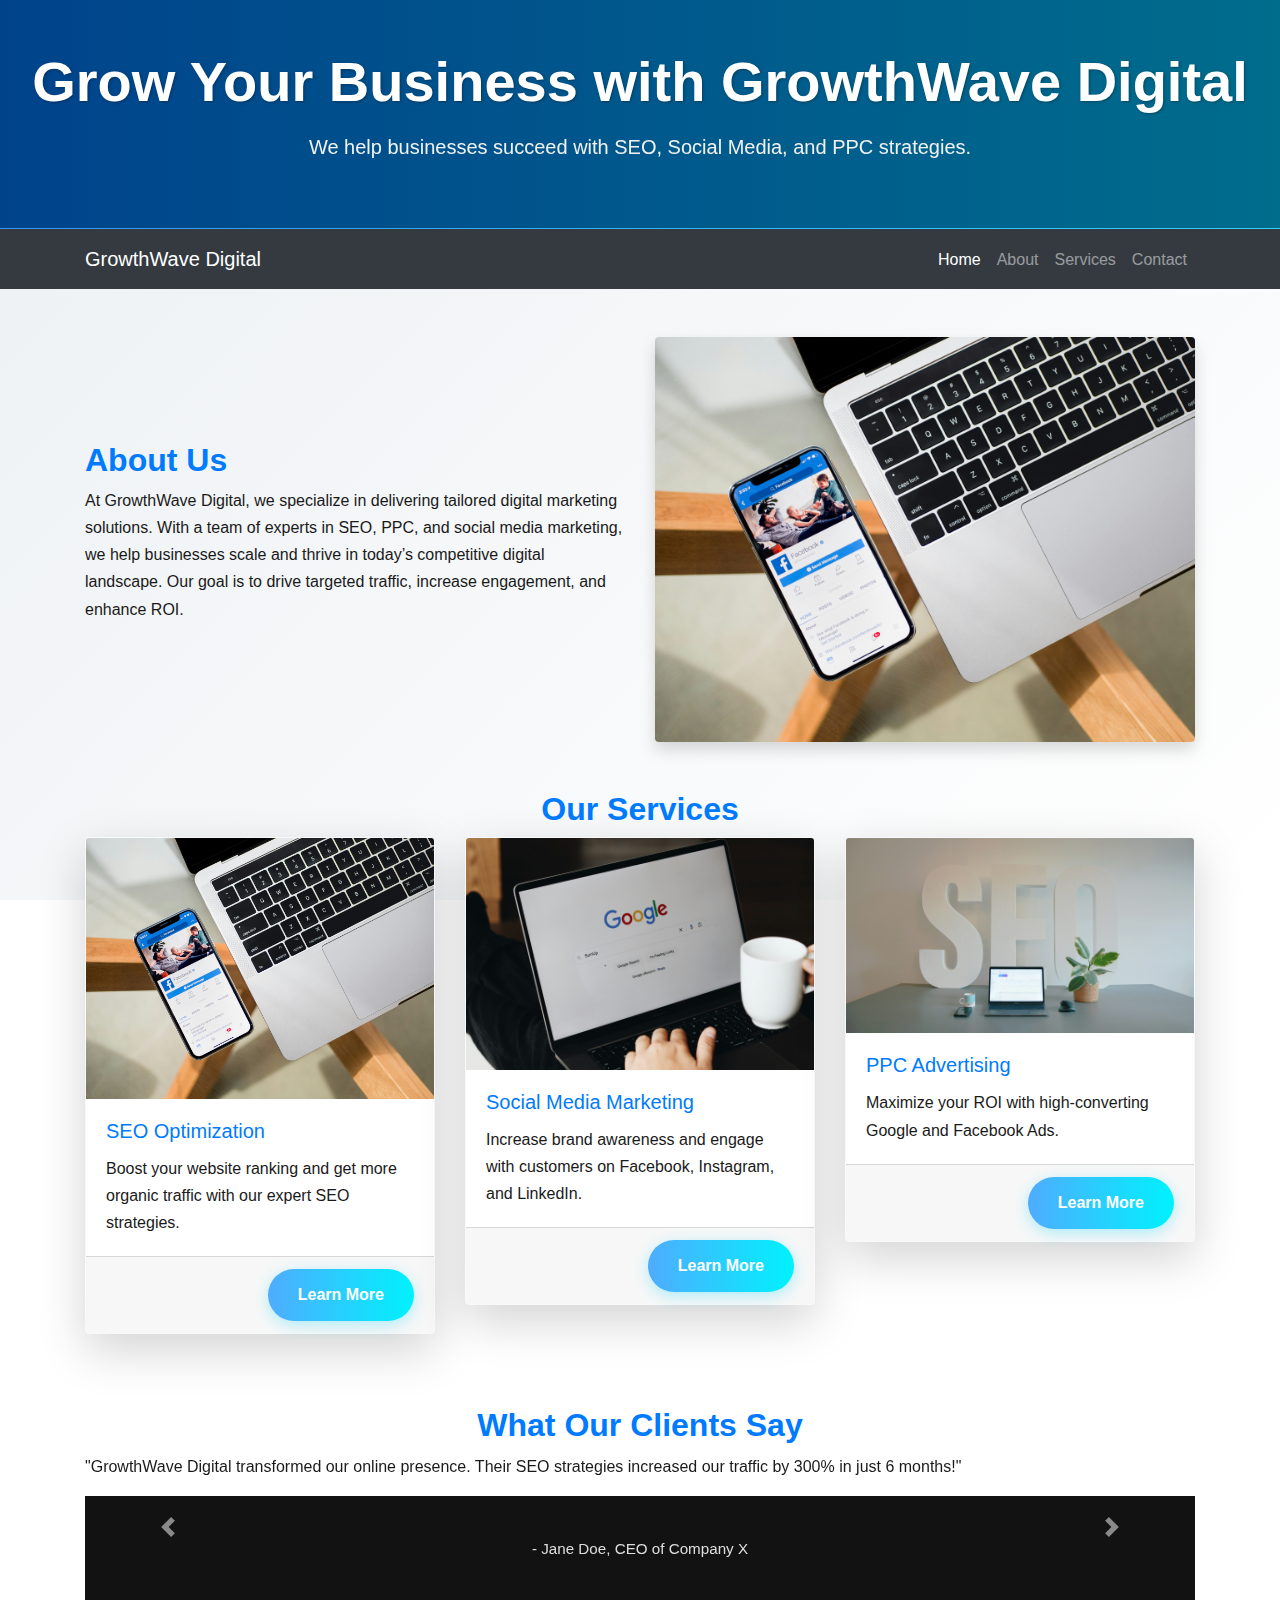
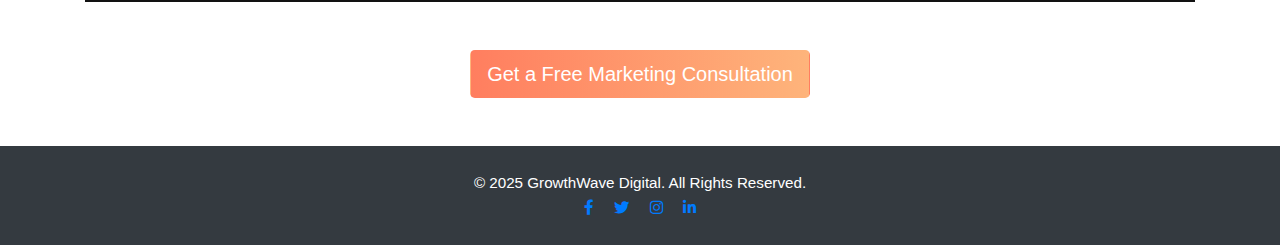
<file: index.html>
<!DOCTYPE html>
<html lang="en">

<head>
    <meta charset="UTF-8">
    <meta name="viewport" content="width=device-width, initial-scale=1.0">
    <title>GrowthWave Digital - Digital Marketing Experts</title>

    <!-- Google Fonts -->
    <link href="https://fonts.googleapis.com/css2?family=Roboto:wght@300;400;700&display=swap" rel="stylesheet">

    <!-- FontAwesome (CDN) -->
    <link rel="stylesheet" href="https://cdnjs.cloudflare.com/ajax/libs/font-awesome/5.15.3/css/all.min.css">

    <!-- Bootstrap (CDN) -->
    <link rel="stylesheet" href="https://stackpath.bootstrapcdn.com/bootstrap/4.5.2/css/bootstrap.min.css">

    <!-- Custom CSS -->
    <link rel="stylesheet" href="css/style.css">
</head>

<body>
    <!-- Header Section with Gradient -->
    <header class="container-fluid text-white text-center py-5" style="background: linear-gradient(to right, #007bff, #00c6ff);">
        <div class="row">
            <div class="col-12">
                <h1 class="display-4 font-weight-bold">Grow Your Business with GrowthWave Digital</h1>
                <p class="lead">We help businesses succeed with SEO, Social Media, and PPC strategies.</p>
            </div>
        </div>
    </header>

    <!-- Navbar -->
    <nav class="navbar navbar-expand-lg navbar-dark bg-dark">
        <div class="container">
            <a class="navbar-brand" href="index.html">GrowthWave Digital</a>
            <button class="navbar-toggler" data-toggle="collapse" data-target="#navbarNav">
                <span class="navbar-toggler-icon"></span>
            </button>
            <div class="collapse navbar-collapse" id="navbarNav">
                <ul class="navbar-nav ml-auto">
                    <li class="nav-item active">
                        <a class="nav-link" href="index.html">Home</a>
                    </li>
                    <li class="nav-item">
                        <a class="nav-link" href="about.html">About</a>
                    </li>
                    <li class="nav-item">
                        <a class="nav-link" href="services.html">Services</a>
                    </li>
                    <li class="nav-item">
                        <a class="nav-link" href="contact.html">Contact</a>
                    </li>
                </ul>
            </div>
        </div>
    </nav>

    <!-- About Us Section with Background and Styling -->
    <section class="container my-5">
        <div class="row align-items-center">
            <div class="col-md-6">
                <h2 class="tm-text-primary font-weight-bold">About Us</h2>
                <p>At GrowthWave Digital, we specialize in delivering tailored digital marketing solutions. With a team of experts in SEO, PPC, and social media marketing, we help businesses scale and thrive in today’s competitive digital landscape. Our goal is to drive targeted traffic, increase engagement, and enhance ROI.</p>
            </div>
            <div class="col-md-6">
                <img src="img/timothy-hales-bennett-OwvRB-M3GwE-unsplash.jpg" alt="About GrowthWave Digital" class="img-fluid rounded shadow">
            </div>
        </div>
    </section>

    <!-- Services Section with Cards and Hover Effects -->
    <section class="container my-5">
        <h2 class="text-center tm-text-primary font-weight-bold">Our Services</h2>
        <div class="row">
            <div class="col-md-4 mb-4">
                <div class="card shadow-lg border-light">
                    <img src="img/timothy-hales-bennett-OwvRB-M3GwE-unsplash.jpg" class="card-img-top" alt="SEO Optimization">
                    <div class="card-body">
                        <h5 class="card-title text-primary">SEO Optimization</h5>
                        <p class="card-text">Boost your website ranking and get more organic traffic with our expert SEO strategies.</p>
                    </div>
                    <div class="card-footer text-right">
                        <a href="#" class="btn btn-primary">Learn More</a>
                    </div>
                </div>
            </div>
            <div class="col-md-4 mb-4">
                <div class="card shadow-lg border-light">
                    <img src="img/sumup-KqiykWgHBtQ-unsplash.jpg" class="card-img-top" alt="Social Media Marketing">
                    <div class="card-body">
                        <h5 class="card-title text-primary">Social Media Marketing</h5>
                        <p class="card-text">Increase brand awareness and engage with customers on Facebook, Instagram, and LinkedIn.</p>
                    </div>
                    <div class="card-footer text-right">
                        <a href="#" class="btn btn-primary">Learn More</a>
                    </div>
                </div>
            </div>
            <div class="col-md-4 mb-4">
                <div class="card shadow-lg border-light">
                    <img src="img/lukas-muller-Q4iYWsWbR90-unsplash.jpg" class="card-img-top" alt="PPC Advertising">
                    <div class="card-body">
                        <h5 class="card-title text-primary">PPC Advertising</h5>
                        <p class="card-text">Maximize your ROI with high-converting Google and Facebook Ads.</p>
                    </div>
                    <div class="card-footer text-right">
                        <a href="#" class="btn btn-primary">Learn More</a>
                    </div>
                </div>
            </div>
        </div>
    </section>

    <!-- Testimonials Section with Background Color and Padding -->
    <section class="container my-5">
        <h2 class="text-center tm-text-primary font-weight-bold">What Our Clients Say</h2>
        <div id="testimonialCarousel" class="carousel slide" data-ride="carousel">
            <div class="carousel-inner">
                <div class="carousel-item active">
                    <p>"GrowthWave Digital transformed our online presence. Their SEO strategies increased our traffic by 300% in just 6 months!"</p>
                    <footer>- Jane Doe, CEO of Company X</footer>
                </div>
                <div class="carousel-item">
                    <p>"The PPC campaign we ran with GrowthWave resulted in a 200% increase in conversions. Highly recommend!"</p>
                    <footer>- John Smith, Marketing Manager at Brand Y</footer>
                </div>
            </div>
            <a class="carousel-control-prev" href="#testimonialCarousel" role="button" data-slide="prev">
                <span class="carousel-control-prev-icon" aria-hidden="true"></span>
                <span class="sr-only">Previous</span>
            </a>
            <a class="carousel-control-next" href="#testimonialCarousel" role="button" data-slide="next">
                <span class="carousel-control-next-icon" aria-hidden="true"></span>
                <span class="sr-only">Next</span>
            </a>
        </div>
    </section>

    <!-- Call-to-Action Section with Gradient -->
    <section class="container text-center my-5">
        <a href="contact.html" class="btn btn-lg" style="background: linear-gradient(to right, #ff7e5f, #feb47b); color: white;">Get a Free Marketing Consultation</a>
    </section>

    <!-- Footer Section with Background Color -->
    <footer class="bg-dark text-white py-4">
        <div class="container text-center">
            <p>&copy; 2025 GrowthWave Digital. All Rights Reserved.</p>
            <div>
                <a href="https://www.facebook.com" class="mx-2"><i class="fab fa-facebook-f"></i></a>
                <a href="https://www.twitter.com" class="mx-2"><i class="fab fa-twitter"></i></a>
                <a href="https://www.instagram.com" class="mx-2"><i class="fab fa-instagram"></i></a>
                <a href="https://www.linkedin.com" class="mx-2"><i class="fab fa-linkedin-in"></i></a>
            </div>
        </div>
    </footer>

    <!-- Back to Top Button -->
    <button id="backToTop" onclick="window.scrollTo(0, 0);" style="display:none;">
        <i class="fas fa-chevron-up"></i>
    </button>

    <!-- jQuery (CDN) -->
    <script src="https://code.jquery.com/jquery-3.6.0.min.js"></script>

    <!-- Bootstrap Bundle (CDN) -->
    <script src="https://stackpath.bootstrapcdn.com/bootstrap/4.5.2/js/bootstrap.bundle.min.js"></script>

    <!-- Custom JavaScript -->
    <script src="js/script.js"></script>

    <!-- jQuery for Back to Top Button -->
    <script>
        $(window).scroll(function () {
            if ($(this).scrollTop() > 100) {
                $('#backToTop').fadeIn();
            } else {
                $('#backToTop').fadeOut();
            }
        });
    </script>
</body>

</html>
</file>
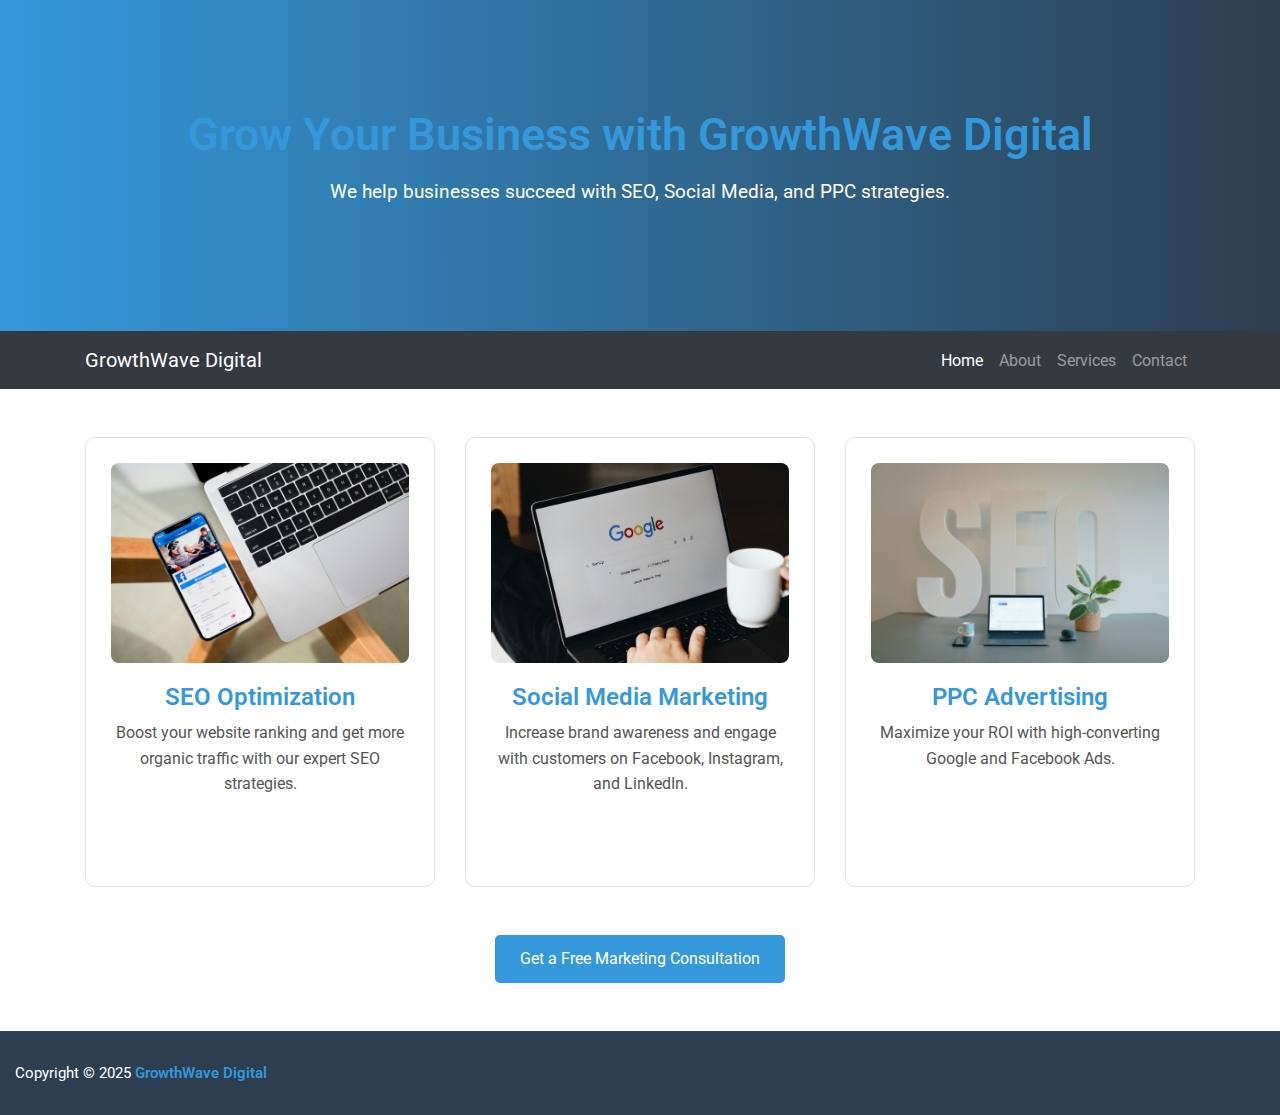
<file: GrowthWave-Digital/index.html>
<!DOCTYPE html>
<html lang="en">

<head>
    <meta charset="UTF-8">
    <meta name="viewport" content="width=device-width, initial-scale=1.0">
    <title>GrowthWave Digital - Digital Marketing Experts</title>
    <!-- Google Fonts -->
    <link href="https://fonts.googleapis.com/css2?family=Roboto:wght@300;400;700&display=swap" rel="stylesheet">

    <!-- FontAwesome (CDN) -->
    <link rel="stylesheet" href="https://cdnjs.cloudflare.com/ajax/libs/font-awesome/5.15.3/css/all.min.css">

    <!-- Bootstrap (CDN) -->
    <link rel="stylesheet" href="https://stackpath.bootstrapcdn.com/bootstrap/4.5.2/css/bootstrap.min.css">

    <!-- Custom CSS -->
    <link rel="stylesheet" href="css/style.css">
</head>

<body>
    <!-- Header Section -->
    <header class="container-fluid">
        <div class="row">
            <div class="col-12 text-center py-5">
                <h1 class="tm-text-primary">Grow Your Business with GrowthWave Digital</h1>
                <p>We help businesses succeed with SEO, Social Media, and PPC strategies.</p>
            </div>
        </div>
    </header>

    <!-- Navbar -->
    <nav class="navbar navbar-expand-lg navbar-dark bg-dark">
        <div class="container">
            <a class="navbar-brand" href="index.html">GrowthWave Digital</a>
            <button class="navbar-toggler" data-toggle="collapse" data-target="#navbarNav">
                <span class="navbar-toggler-icon"></span>
            </button>
            <div class="collapse navbar-collapse" id="navbarNav">
                <ul class="navbar-nav ml-auto">
                    <li class="nav-item active">
                        <a class="nav-link" href="index.html">Home</a>
                    </li>
                    <li class="nav-item">
                        <a class="nav-link" href="about.html">About</a>
                    </li>
                    <li class="nav-item">
                        <a class="nav-link" href="services.html">Services</a>
                    </li>
                    <li class="nav-item">
                        <a class="nav-link" href="contact.html">Contact</a>
                    </li>
                </ul>
            </div>
        </div>
    </nav>

    <!-- Services Section -->
    <section class="container my-5">
        <div class="row">
            <div class="col-md-4">
                <div class="tm-service-box mb-5">
                    <img src="img/timothy-hales-bennett-OwvRB-M3GwE-unsplash.jpg" alt="SEO Optimization" class="img-fluid tm-service-img">
                    <div>
                        <h4 class="tm-text-primary">SEO Optimization</h4>
                        <p class="tm-service-text">Boost your website ranking and get more organic traffic with our expert SEO strategies.</p>
                    </div>
                </div>
            </div>
            <div class="col-md-4">
                <div class="tm-service-box mb-5">
                    <img src="img/sumup-KqiykWgHBtQ-unsplash.jpg" alt="Social Media Marketing" class="img-fluid tm-service-img">
                    <div>
                        <h4 class="tm-text-primary">Social Media Marketing</h4>
                        <p class="tm-service-text">Increase brand awareness and engage with customers on Facebook, Instagram, and LinkedIn.</p>
                    </div>
                </div>
            </div>
            <div class="col-md-4">
                <div class="tm-service-box mb-5">
                    <img src="img/lukas-muller-Q4iYWsWbR90-unsplash.jpg" alt="PPC Advertising" class="img-fluid tm-service-img">
                    <div>
                        <h4 class="tm-text-primary">PPC Advertising</h4>
                        <p class="tm-service-text">Maximize your ROI with high-converting Google and Facebook Ads.</p>
                    </div>
                </div>
            </div>
        </div>
    </section>

    <!-- Call-to-Action Section -->
    <div class="text-center my-5">
        <a href="contact.html" class="btn btn-primary">Get a Free Marketing Consultation</a>
    </div>

    <!-- Footer Section -->
    <footer class="container-fluid">
        <div class="row">
            <p class="col-lg-9 col-md-8 mb-5 mb-md-0">
                Copyright &copy; 2025 <span class="tm-text-primary">GrowthWave Digital</span>
            </p>
        </div>
    </footer>

    <!-- jQuery (CDN) -->
    <script src="https://code.jquery.com/jquery-3.6.0.min.js"></script>

    <!-- Bootstrap Bundle (CDN) -->
    <script src="https://stackpath.bootstrapcdn.com/bootstrap/4.5.2/js/bootstrap.bundle.min.js"></script>

    <!-- Custom JavaScript -->
    <script src="js/script.js"></script>
</body>

</html>
</file>
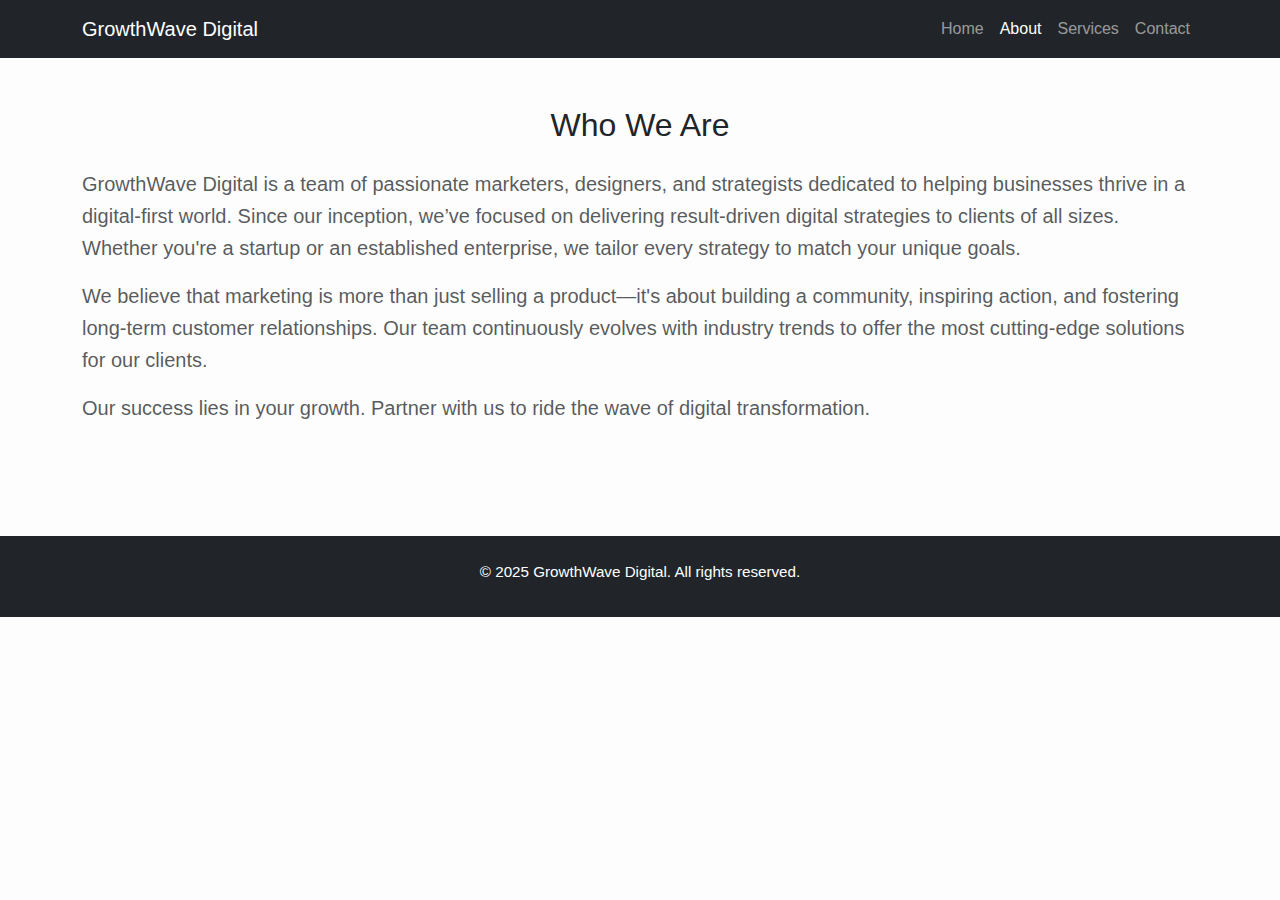
<file: GrowthWave-Digital/about.html>
<!DOCTYPE html>
<html lang="en">

<head>
  <meta charset="UTF-8" />
  <meta name="viewport" content="width=device-width, initial-scale=1.0" />
  <title>About Us - GrowthWave Digital</title>
  <link rel="stylesheet" href="https://cdn.jsdelivr.net/npm/bootstrap@5.3.3/dist/css/bootstrap.min.css" />
  <link rel="stylesheet" href="https://cdnjs.cloudflare.com/ajax/libs/font-awesome/6.5.0/css/all.min.css" />
  <link rel="stylesheet" href="css/style.css" />
</head>

<body>
  <!-- Navbar -->
  <nav class="navbar navbar-expand-lg navbar-dark bg-dark">
    <div class="container">
      <a class="navbar-brand" href="index.html">GrowthWave Digital</a>
      <button class="navbar-toggler" data-bs-toggle="collapse" data-bs-target="#navMenu">
        <span class="navbar-toggler-icon"></span>
      </button>
      <div id="navMenu" class="collapse navbar-collapse">
        <ul class="navbar-nav ms-auto">
          <li class="nav-item"><a href="index.html" class="nav-link">Home</a></li>
          <li class="nav-item"><a href="about.html" class="nav-link active">About</a></li>
          <li class="nav-item"><a href="services.html" class="nav-link">Services</a></li>
          <li class="nav-item"><a href="contact.html" class="nav-link">Contact</a></li>
        </ul>
      </div>
    </div>
  </nav>

  <!-- About Section -->
  <section class="py-5">
    <div class="container">
      <h2 class="text-center text-dark mb-4">Who We Are</h2>
      <p class="text-muted fs-5">GrowthWave Digital is a team of passionate marketers, designers, and strategists dedicated to helping businesses thrive in a digital-first world. Since our inception, we’ve focused on delivering result-driven digital strategies to clients of all sizes. Whether you're a startup or an established enterprise, we tailor every strategy to match your unique goals.</p>
      <p class="text-muted fs-5">We believe that marketing is more than just selling a product—it's about building a community, inspiring action, and fostering long-term customer relationships. Our team continuously evolves with industry trends to offer the most cutting-edge solutions for our clients.</p>
      <p class="text-muted fs-5">Our success lies in your growth. Partner with us to ride the wave of digital transformation.</p>
    </div>
  </section>

  <!-- Footer -->
  <footer class="bg-dark text-white py-4 mt-5">
    <div class="container text-center">
      <p class="mb-2">&copy; 2025 GrowthWave Digital. All rights reserved.</p>
    </div>
  </footer>

  <script src="https://code.jquery.com/jquery-3.7.1.min.js"></script>
  <script src="https://cdn.jsdelivr.net/npm/bootstrap@5.3.3/dist/js/bootstrap.bundle.min.js"></script>
  <script src="js/script.js"></script>
</body>

</html>
</file>
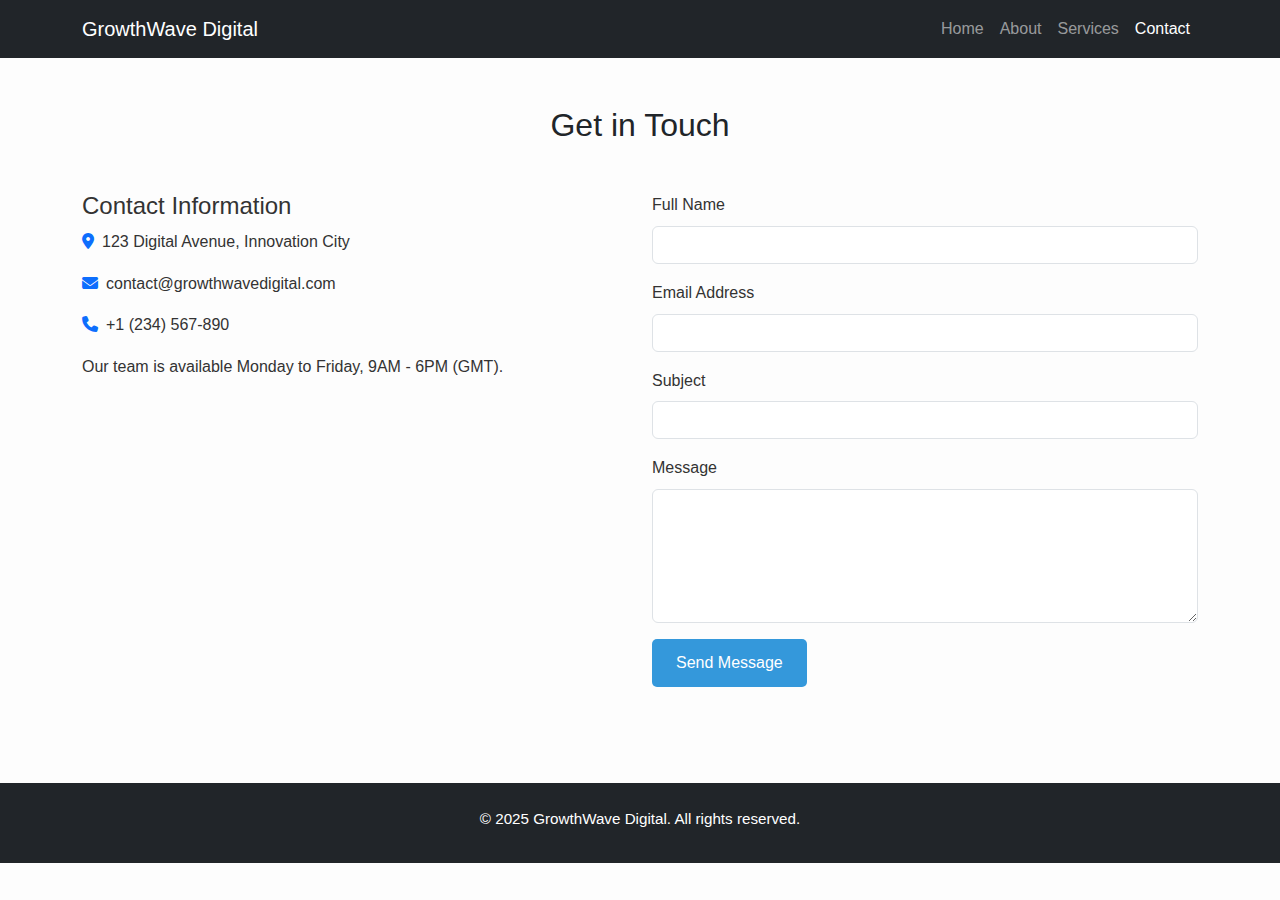
<file: GrowthWave-Digital/contact.html>
<!DOCTYPE html>
<html lang="en">
<head>
  <meta charset="UTF-8" />
  <meta name="viewport" content="width=device-width, initial-scale=1.0"/>
  <title>Contact Us - GrowthWave Digital</title>
  <link rel="stylesheet" href="https://cdn.jsdelivr.net/npm/bootstrap@5.3.3/dist/css/bootstrap.min.css" />
  <link rel="stylesheet" href="https://cdnjs.cloudflare.com/ajax/libs/font-awesome/6.5.0/css/all.min.css" />
  <link rel="stylesheet" href="css/style.css" />
</head>
<body>
  <!-- Navbar -->
  <nav class="navbar navbar-expand-lg navbar-dark bg-dark">
    <div class="container">
      <a class="navbar-brand" href="index.html">GrowthWave Digital</a>
      <button class="navbar-toggler" data-bs-toggle="collapse" data-bs-target="#navMenu">
        <span class="navbar-toggler-icon"></span>
      </button>
      <div id="navMenu" class="collapse navbar-collapse">
        <ul class="navbar-nav ms-auto">
          <li class="nav-item"><a href="index.html" class="nav-link">Home</a></li>
          <li class="nav-item"><a href="about.html" class="nav-link">About</a></li>
          <li class="nav-item"><a href="services.html" class="nav-link">Services</a></li>
          <li class="nav-item"><a href="contact.html" class="nav-link active">Contact</a></li>
        </ul>
      </div>
    </div>
  </nav>

  <!-- Contact Section -->
  <section class="py-5">
    <div class="container">
      <h2 class="text-center text-dark mb-5">Get in Touch</h2>
      <div class="row">
        <div class="col-md-6 mb-4">
          <h4>Contact Information</h4>
          <p><i class="fas fa-map-marker-alt me-2 text-primary"></i>123 Digital Avenue, Innovation City</p>
          <p><i class="fas fa-envelope me-2 text-primary"></i>contact@growthwavedigital.com</p>
          <p><i class="fas fa-phone me-2 text-primary"></i>+1 (234) 567-890</p>
          <p>Our team is available Monday to Friday, 9AM - 6PM (GMT).</p>
        </div>
        <div class="col-md-6">
          <form>
            <div class="mb-3">
              <label for="name" class="form-label">Full Name</label>
              <input type="text" id="name" class="form-control" required />
            </div>
            <div class="mb-3">
              <label for="email" class="form-label">Email Address</label>
              <input type="email" id="email" class="form-control" required />
            </div>
            <div class="mb-3">
              <label for="subject" class="form-label">Subject</label>
              <input type="text" id="subject" class="form-control" required />
            </div>
            <div class="mb-3">
              <label for="message" class="form-label">Message</label>
              <textarea id="message" rows="5" class="form-control" required></textarea>
            </div>
            <button type="submit" class="btn btn-primary px-4">Send Message</button>
          </form>
        </div>
      </div>
    </div>
  </section>

  <!-- Footer -->
  <footer class="bg-dark text-white py-4 mt-5">
    <div class="container text-center">
      <p class="mb-2">&copy; 2025 GrowthWave Digital. All rights reserved.</p>
    </div>
  </footer>

  <script src="https://code.jquery.com/jquery-3.7.1.min.js"></script>
  <script src="https://cdn.jsdelivr.net/npm/bootstrap@5.3.3/dist/js/bootstrap.bundle.min.js"></script>
  <script src="js/script.js"></script>
</body>
</html>
</file>
<file: css/style.css>
/* Reset */
* {
    margin: 0;
    padding: 0;
    box-sizing: border-box;
}

/* General Body Styles */
body {
    font-family: 'Poppins', sans-serif;
    line-height: 1.7;
    color: #1a1a1a;
    background: linear-gradient(135deg, #ecf0f3, #ffffff);
    background-attachment: fixed;
    overflow-x: hidden;
}

/* Header */
header {
    background: rgba(255, 255, 255, 0.15);
    backdrop-filter: blur(20px);
    -webkit-backdrop-filter: blur(20px);
    border-bottom: 1px solid rgba(255, 255, 255, 0.2);
    color: #fff;
    padding: 80px 20px;
    text-align: center;
    box-shadow: 0 8px 32px rgba(0, 0, 0, 0.15);
    background-image: url('../img/header-bg.jpg');
    background-size: cover;
    background-position: center;
    position: relative;
}

header::before {
    content: "";
    position: absolute;
    inset: 0;
    background: rgba(0, 0, 0, 0.45);
    z-index: 0;
}

header h1,
header p {
    position: relative;
    z-index: 1;
}

header h1 {
    font-size: 3rem;
    margin-bottom: 15px;
    color: #ffffff;
    text-shadow: 1px 1px 3px rgba(0, 0, 0, 0.3);
}

header p {
    font-size: 1.25rem;
    color: #f1f1f1;
}

/* Services Section */
.tm-service-box {
    background: rgba(255, 255, 255, 0.6);
    backdrop-filter: blur(20px);
    border: 1px solid rgba(255, 255, 255, 0.3);
    padding: 30px;
    border-radius: 15px;
    text-align: center;
    transition: all 0.4s ease;
    height: 100%;
    box-shadow: 0 10px 25px rgba(0, 0, 0, 0.07);
    margin: 20px 0;
}

.tm-service-box:hover {
    transform: translateY(-12px);
    box-shadow: 0 15px 30px rgba(0, 0, 0, 0.15);
}

.tm-service-img {
    width: 100%;
    height: 220px;
    object-fit: cover;
    border-radius: 12px;
    margin-bottom: 20px;
}

.tm-service-text {
    color: #333;
    font-size: 1.05rem;
    font-weight: 400;
}

.tm-text-primary {
    color: #007bff;
    font-weight: 600;
}

/* CTA Button */
.btn-primary {
    background: linear-gradient(to right, #4facfe, #00f2fe);
    border: none;
    padding: 14px 30px;
    font-size: 1rem;
    border-radius: 50px;
    color: #fff;
    font-weight: 600;
    box-shadow: 0 4px 15px rgba(0, 212, 255, 0.3);
    transition: 0.3s all ease-in-out;
}

.btn-primary:hover {
    background: linear-gradient(to right, #00f2fe, #4facfe);
    box-shadow: 0 6px 25px rgba(0, 212, 255, 0.5);
}

/* Footer */
footer {
    background-color: #121212;
    color: #ddd;
    padding: 40px 0;
    font-size: 0.95rem;
    text-align: center;
}

footer p {
    margin: 0;
    font-weight: 300;
}

/* Section Title */
.section-title {
    font-size: 2.2rem;
    font-weight: 700;
    color: #2c3e50;
    text-align: center;
    margin: 60px 0 30px;
}

/* Responsive */
@media (max-width: 992px) {
    header h1 {
        font-size: 2.4rem;
    }

    .tm-service-img {
        height: 180px;
    }
}

@media (max-width: 768px) {
    .btn-primary {
        padding: 12px 22px;
        font-size: 0.9rem;
    }

    header {
        padding: 60px 15px;
    }

    header h1 {
        font-size: 2rem;
    }
}
</file>
<file: GrowthWave-Digital/css/style.css>
/* Reset */
* {
    margin: 0;
    padding: 0;
    box-sizing: border-box;
}

/* General Body Styles */
body {
    font-family: 'Roboto', sans-serif;
    line-height: 1.6;
    color: #333;
    background-color: #fdfdfd;
}

/* Header */
header {
    background: linear-gradient(to right, #3498db, #2c3e50);
    color: #fff;
    padding: 60px 20px;
    text-align: center;
}

header h1 {
    font-size: 2.8rem;
    margin-bottom: 15px;
}

header p {
    font-size: 1.2rem;
}

/* Services Section */
.tm-service-box {
    background-color: #ffffff;
    border: 1px solid #e1e1e1;
    padding: 25px;
    border-radius: 10px;
    text-align: center;
    transition: transform 0.3s ease, box-shadow 0.3s ease;
    height: 100%;
}

.tm-service-box:hover {
    transform: translateY(-10px);
    box-shadow: 0 10px 20px rgba(0, 0, 0, 0.1);
}

.tm-service-img {
    width: 100%;
    height: 200px;
    object-fit: cover;
    border-radius: 8px;
    margin-bottom: 20px;
}

.tm-service-text {
    color: #555;
}

.tm-text-primary {
    color: #3498db;
    font-weight: 600;
}

/* CTA Button */
.btn-primary {
    background-color: #3498db;
    border: none;
    padding: 12px 25px;
    font-size: 1rem;
    border-radius: 5px;
    color: #fff;
    transition: background-color 0.3s ease;
}

.btn-primary:hover {
    background-color: #2980b9;
}

/* Footer */
footer {
    background-color: #2c3e50;
    color: #fff;
    padding: 30px 0;
    font-size: 0.95rem;
}

footer p {
    margin: 0;
}

/* Responsive */
@media (max-width: 768px) {

    .tm-service-img {
        height: 150px;
    }

    header h1 {
        font-size: 2.2rem;
    }
}
</file>
